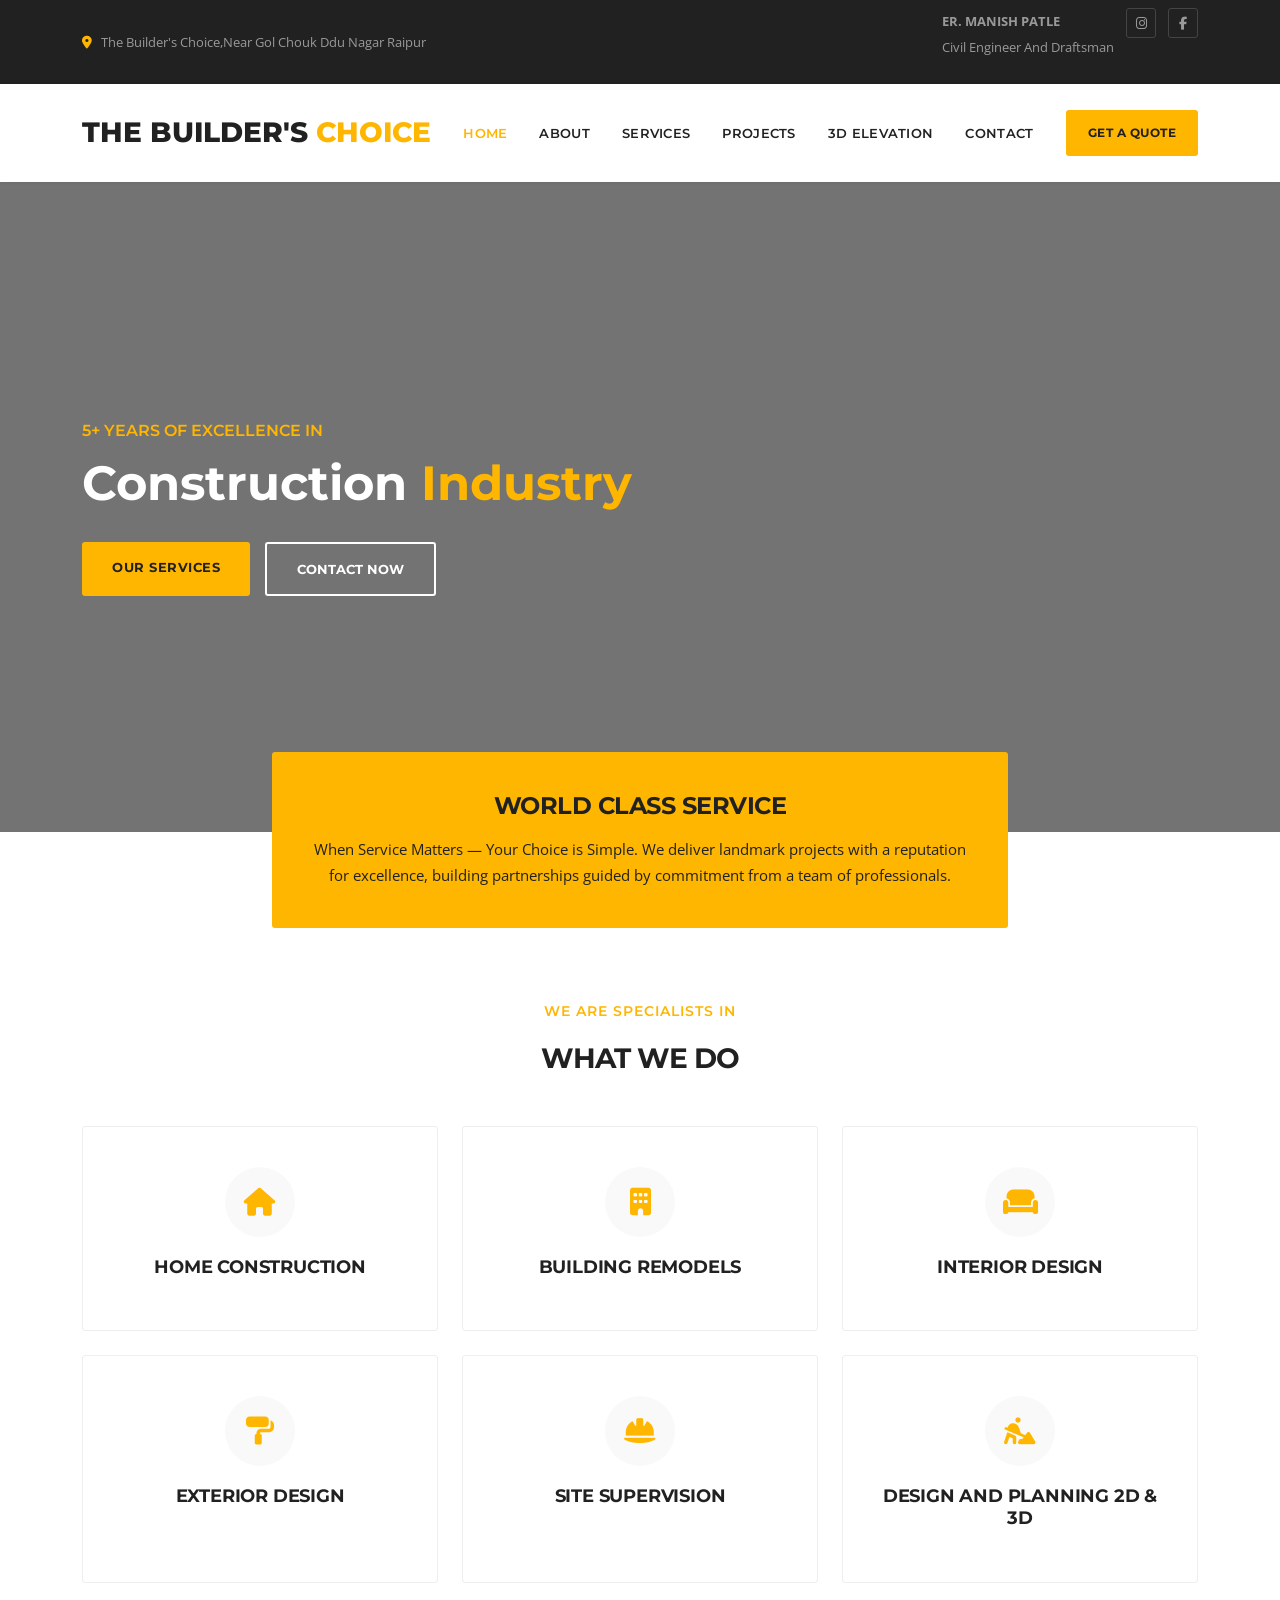
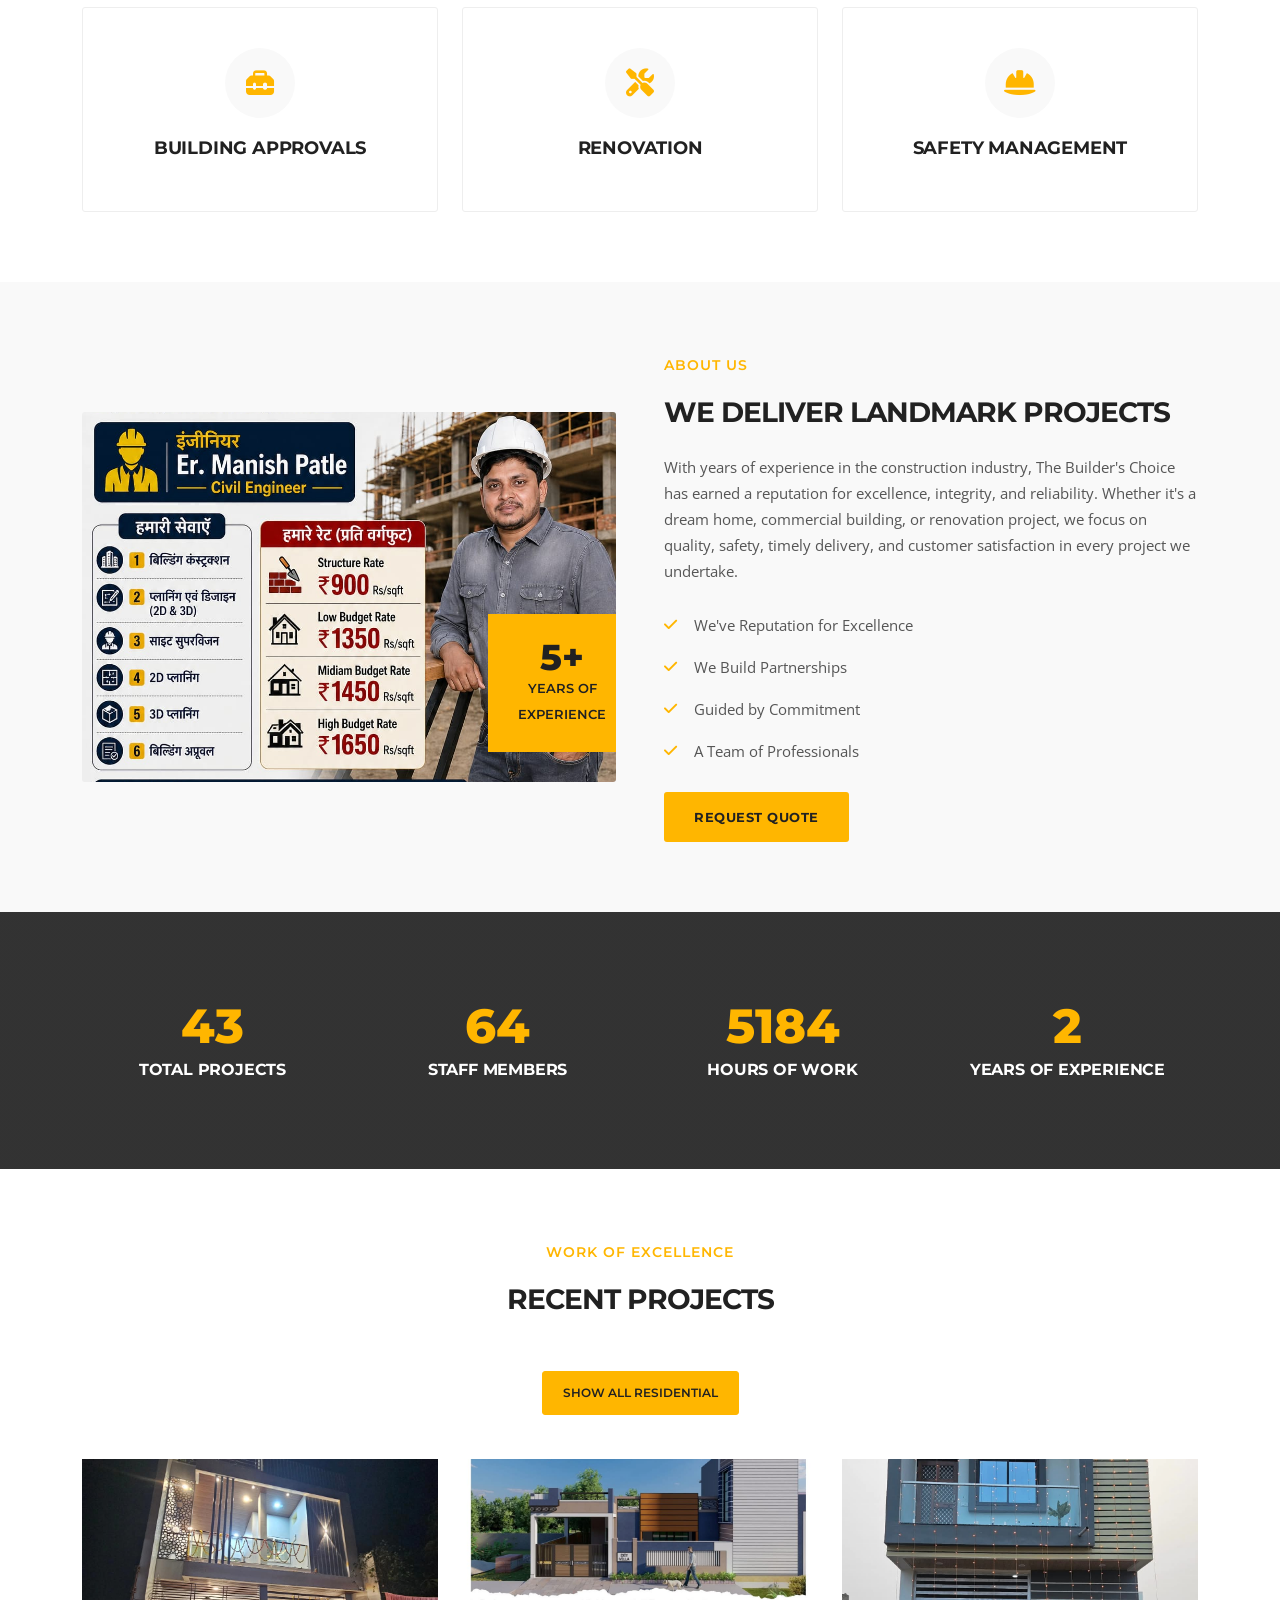
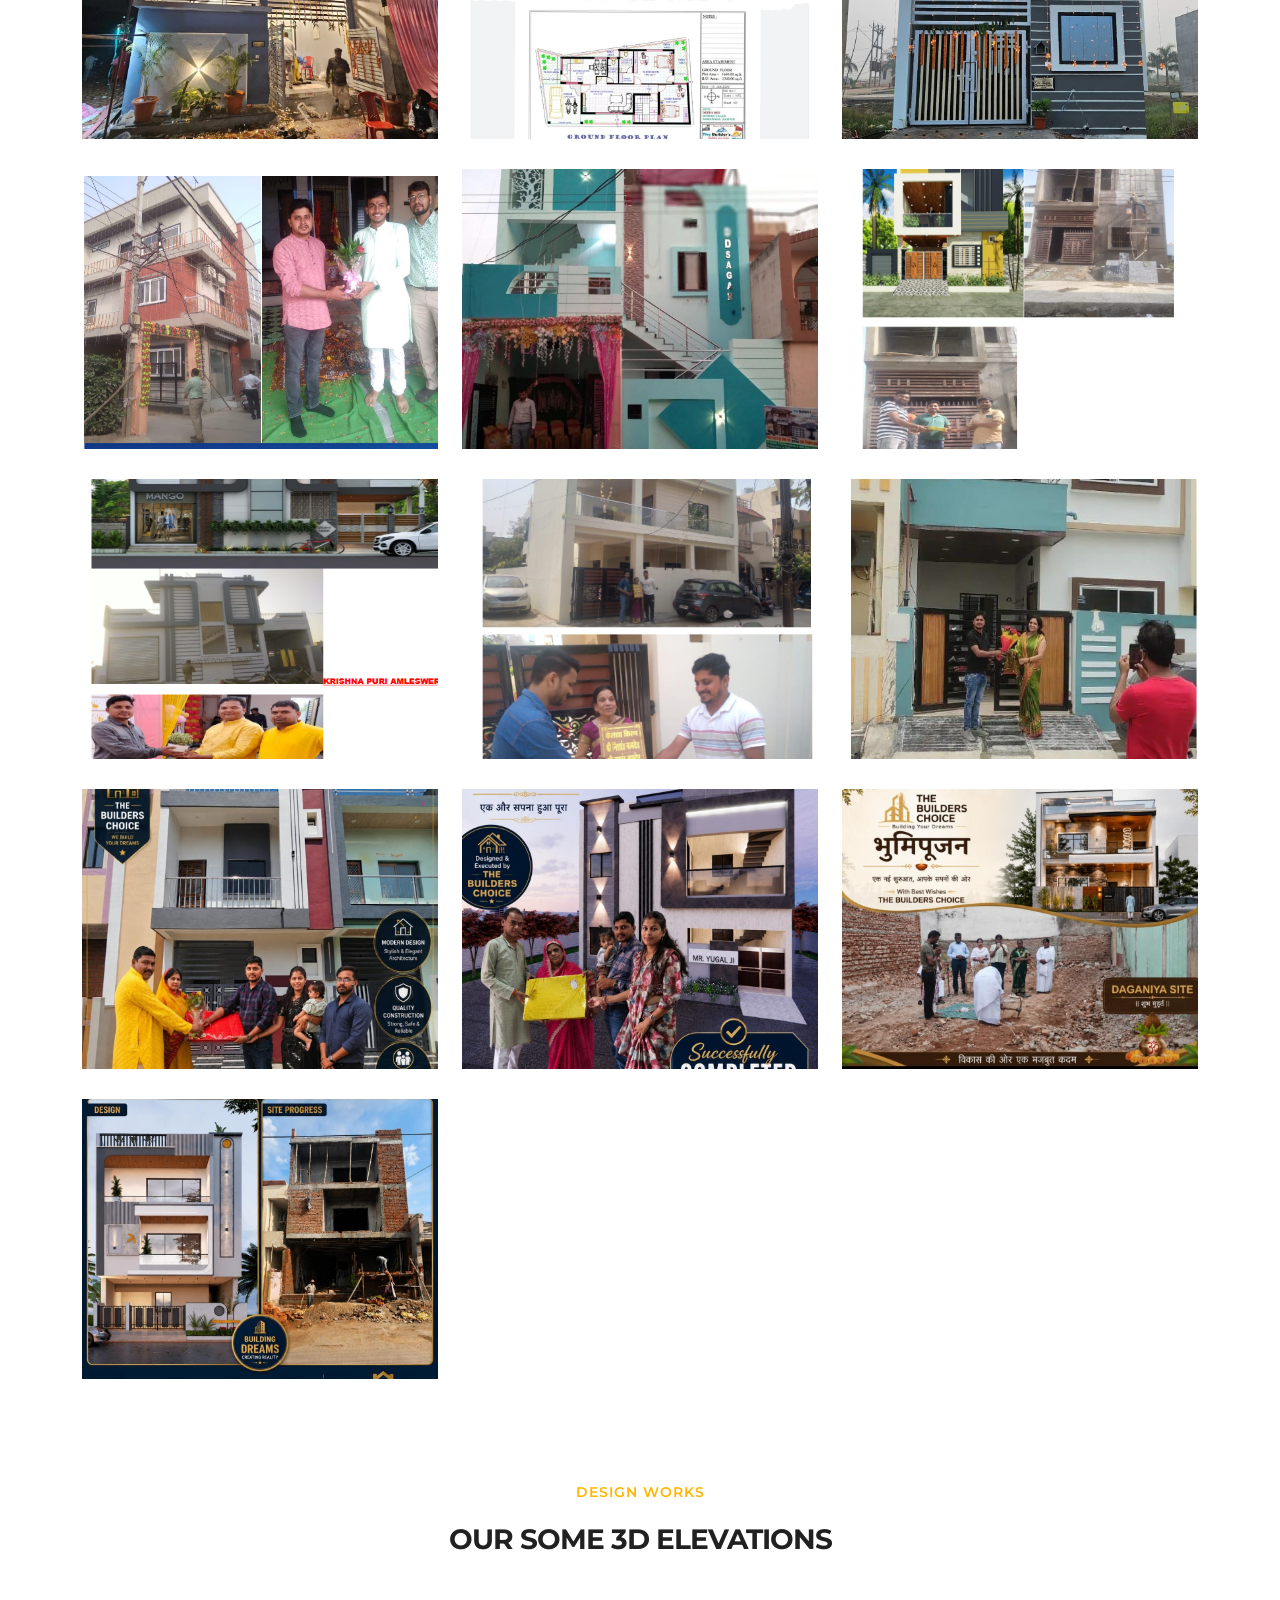
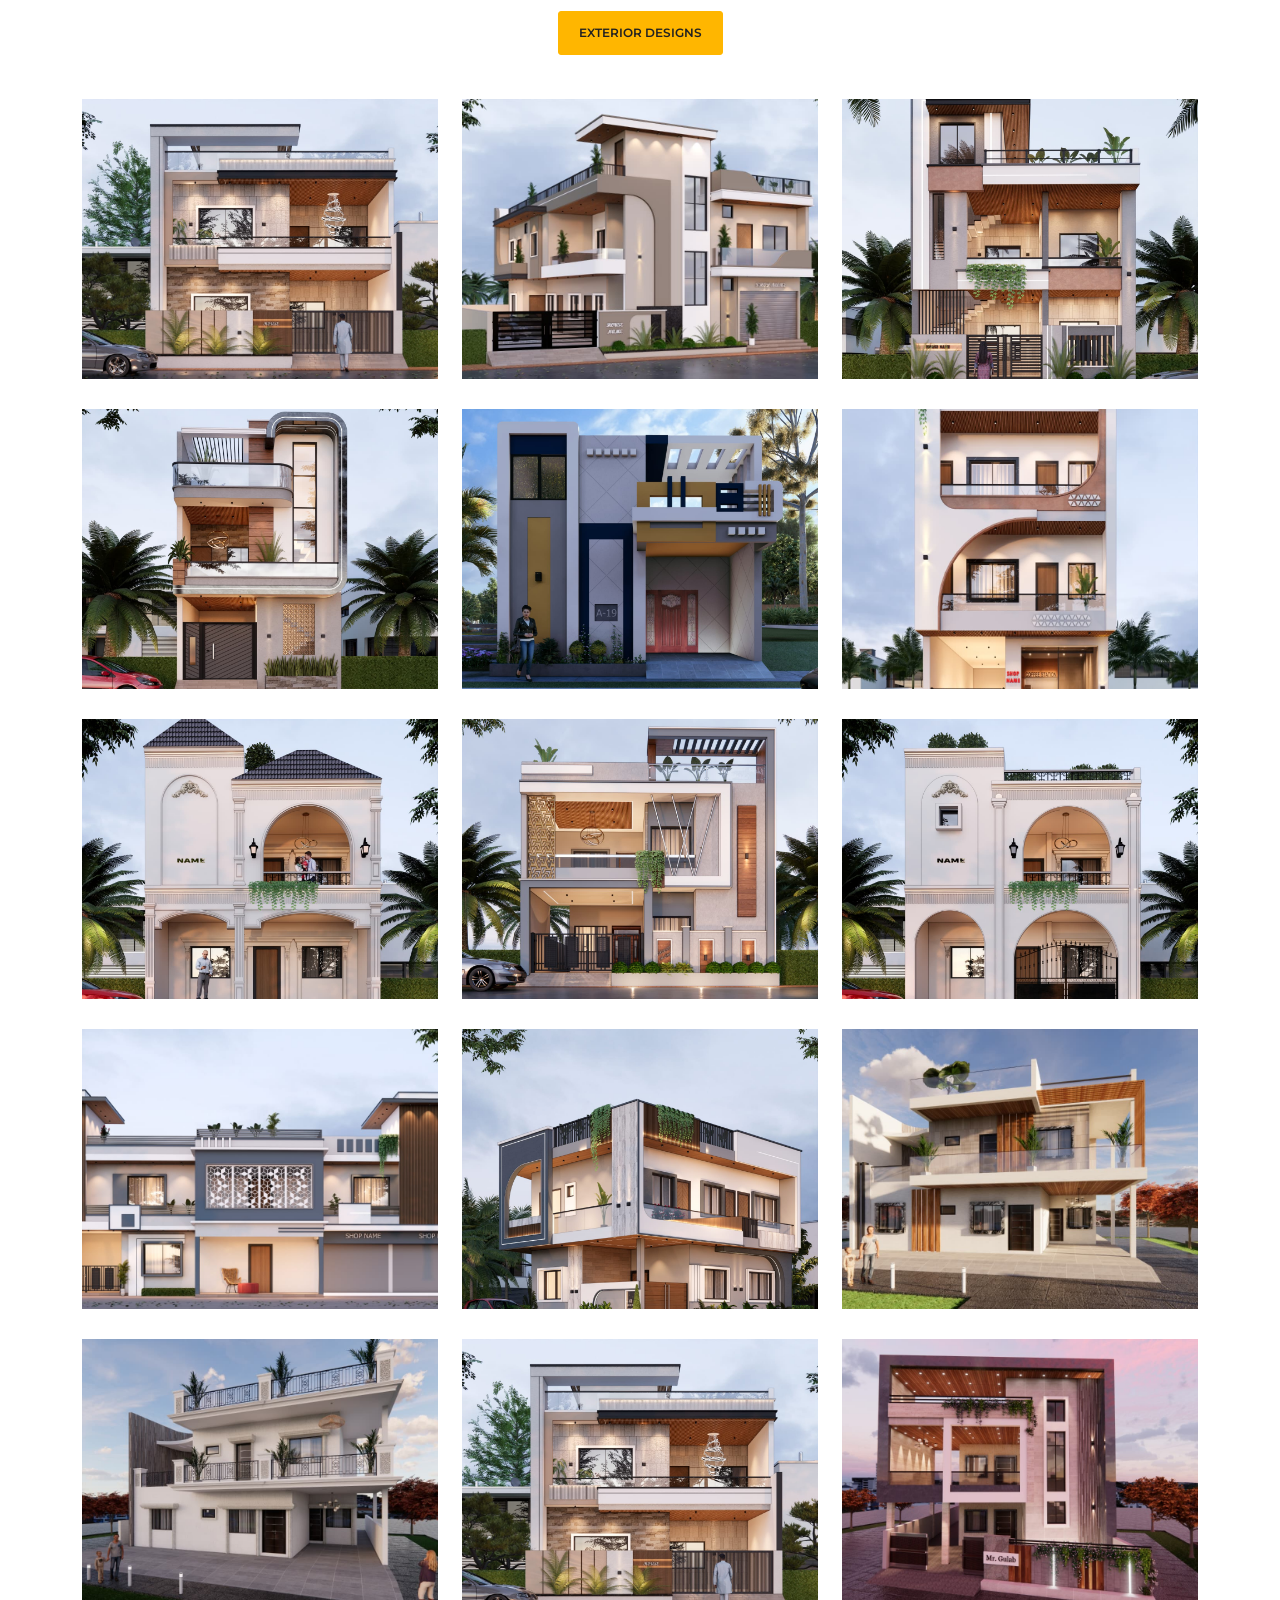
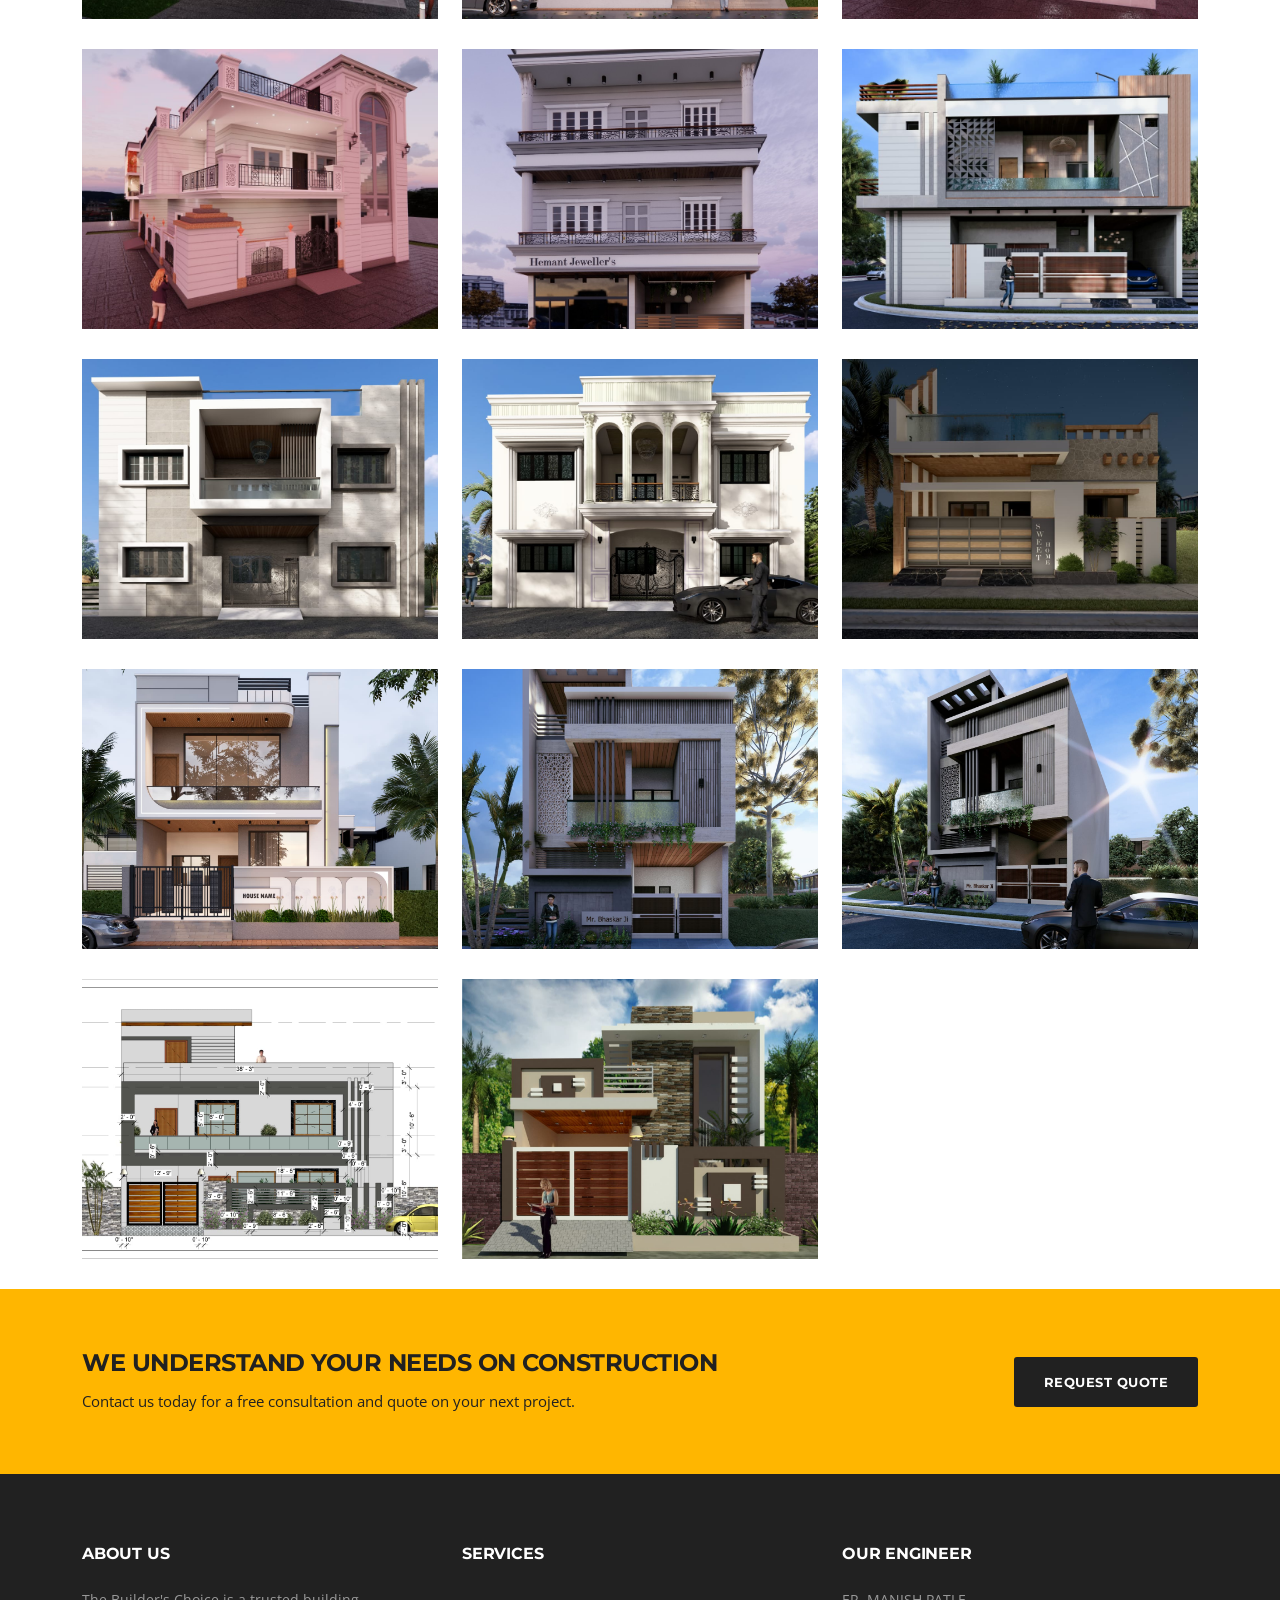
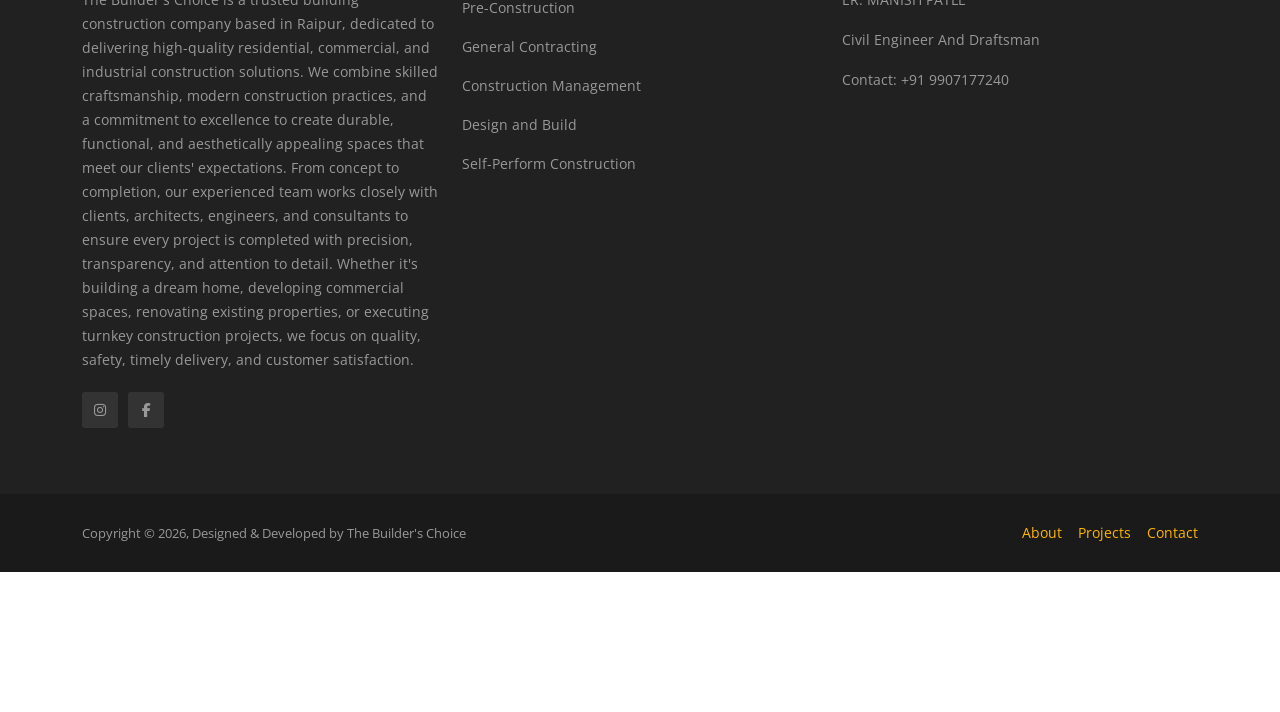
<file: index.html>
<!DOCTYPE html>
<html lang="en">
<head>
  <meta charset="UTF-8">
  <meta name="viewport" content="width=device-width, initial-scale=1.0">
  <meta property="og:site_name" content="The Builder's Choice">
<meta property="og:title" content="The Builder's Choice | Construction Company">
  <title>The Builder's Choice | Trusted Construction & Civil Engineering Company</title>
  <link rel="icon" type="image/png" href="https://content.jdmagicbox.com/comp/raipur-chhattisgarh/x8/9999px771.x771.210914115534.f9x8/catalogue/the-builders-choice-daganiya-raipur-chhattisgarh-construction-companies-os7mpijzam-250.jpg">
  <link href="https://cdn.jsdelivr.net/npm/bootstrap@5.3.3/dist/css/bootstrap.min.css" rel="stylesheet">
  <link href="https://cdnjs.cloudflare.com/ajax/libs/font-awesome/6.5.1/css/all.min.css" rel="stylesheet">
  <link href="css/style.css" rel="stylesheet">
</head>
  <script type="application/ld+json">
{
  "@context": "https://schema.org",
  "@type": "WebSite",
  "name": "The Builder's Choice",
  "alternateName": "The Builder's Choice Construction",
  "url": "https://the-builder-s-choice.vercel.app/"
}
</script>
<body>

  <!-- Top Bar -->
  <div class="top-bar">
    <div class="container">
      <div class="row align-items-center">
        <div class="col-md-6">
          <ul class="top-info">
            <li><i class="fas fa-map-marker-alt"></i> The Builder's Choice,Near Gol Chouk Ddu Nagar Raipur</li>
          </ul>
        </div>
        <div class="col-md-6">
          <ul class="top-social">
            <B><P>ER. MANISH PATLE </B> <br> Civil Engineer And Draftsman  </P>
            <li><a href="https://www.instagram.com/the.builderschoice/"><i class="fab fa-instagram"></i></a></li>
            <li><a href="http://facebook.com/manish.patle.37/"><i class="fab fa-facebook-f"></i></a></li>
          </ul>
        </div>
      </div>
    </div>
  </div>

  <!-- Header -->
  <header class="site-header">
    <nav class="navbar navbar-expand-lg">
      <div class="container">
        <a class="navbar-brand" href="index.html">
          <span class="logo-text">The Builder's<span> Choice</span></span>
        </a>
        <button class="navbar-toggler" type="button" data-bs-toggle="collapse" data-bs-target="#mainNav">
          <i class="fas fa-bars"></i>
        </button>
        <div class="collapse navbar-collapse" id="mainNav">
          <ul class="navbar-nav ms-auto">
            <li class="nav-item"><a class="nav-link active" href="index.html">Home</a></li>
            <li class="nav-item"><a class="nav-link" href="#about">About</a></li>
            <li class="nav-item"><a class="nav-link" href="#services">Services</a></li>
            <li class="nav-item"><a class="nav-link" href="#projects">Projects</a></li>
            <li class="nav-item"><a class="nav-link" href="#Elevations">3D Elevation</a></li>
            <li class="nav-item"><a class="nav-link" href="contact.html">Contact</a></li>
          </ul>
          <div class="header-quote ms-lg-3">
            <a href="contact.html" class="btn-primary-custom">Get A Quote</a>
          </div>
        </div>
      </div>
    </nav>
  </header>

  <!-- Hero Banner -->
  <section class="hero-banner">
    <div class="container">
      <div class="hero-content">
        <p class="subtitle">5+ Years of excellence in</p>
        <h1>Construction <span>Industry</span></h1>
        <div class="hero-buttons">
          <a href="#services" class="btn-primary-custom">Our Services</a>
          <a href="contact.html" class="btn-outline-custom">Contact Now</a>
        </div>
      </div>
    </div>
  </section>

  <!-- Intro Box -->
  <section class="pb-0">
    <div class="container">
      <div class="row">
        <div class="col-lg-8 mx-auto">
          <div class="intro-box text-center">
            <h3>World Class Service</h3>
            <p>When Service Matters — Your Choice is Simple. We deliver landmark projects with a reputation for excellence, building partnerships guided by commitment from a team of professionals.</p>
          </div>
        </div>
      </div>
    </div>
  </section>

  <!-- Services -->
  <section id="services" class="section-padding">
    <div class="container">
      <div class="section-title">
        <p class="subtitle">We Are Specialists In</p>
        <h2>What We Do</h2>
      </div>
      <div class="row g-4">
        <div class="col-md-6 col-lg-4">
          <div class="service-item">
            <div class="service-icon"><i class="fas fa-home"></i></div>
            <h4>Home Construction</h4>
          </div>
        </div>
        <div class="col-md-6 col-lg-4">
          <div class="service-item">
            <div class="service-icon"><i class="fas fa-building"></i></div>
            <h4>Building Remodels</h4>
          </div>
        </div>
        <div class="col-md-6 col-lg-4">
          <div class="service-item">
            <div class="service-icon"><i class="fas fa-couch"></i></div>
            <h4>Interior Design</h4>
          </div>
        </div>
        <div class="col-md-6 col-lg-4">
          <div class="service-item">
            <div class="service-icon"><i class="fas fa-paint-roller"></i></div>
            <h4>Exterior Design</h4>
          </div>
        </div>
        <div class="col-md-6 col-lg-4">
          <div class="service-item">
            <div class="service-icon"><i class="fa-solid fa-helmet-safety"></i></div>
            <h4>Site Supervision</h4>
          </div>
        </div>
        <div class="col-md-6 col-lg-4">
          <div class="service-item">
            <div class="service-icon"><i class="fa-solid fa-person-digging"></i></div>
            <h4>Design And Planning 2D & 3D</h4>
          </div>
        </div>
        <div class="col-md-6 col-lg-4">
          <div class="service-item">
            <div class="service-icon"><i class="fa-solid fa-toolbox"></i></div>
            <h4>Building Approvals</h4>
          </div>
        </div>
        <div class="col-md-6 col-lg-4">
          <div class="service-item">
            <div class="service-icon"><i class="fas fa-tools"></i></div>
            <h4>Renovation</h4>
          </div>
        </div>
        <div class="col-md-6 col-lg-4">
          <div class="service-item">
            <div class="service-icon"><i class="fas fa-hard-hat"></i></div>
            <h4>Safety Management</h4>
          </div>
        </div>
      </div>
    </div>
  </section>

  <!-- About -->
  <section id="about" class="section-padding solid-bg">
    <div class="container">
      <div class="row align-items-center g-5">
        <div class="col-lg-6">
          <div class="about-img">
            <img src="Images\site.jpeg" alt="About the Builder's Choice">
            <div class="experience-badge">
              <span class="number">5+</span>
              <span class="text">Years of<br>Experience</span>
            </div>
          </div>
        </div>
        <div class="col-lg-6">
          <div class="section-title text-start mb-4">
            <p class="subtitle">About Us</p>
            <h2>We Deliver Landmark Projects</h2>
          </div>
          <p>With years of experience in the construction industry, The Builder's Choice has earned a reputation for excellence, integrity, and reliability. Whether it's a dream home, commercial building, or renovation project, we focus on quality, safety, timely delivery, and customer satisfaction in every project we undertake.</p>
          <ul class="about-list">
            <li>We've Reputation for Excellence</li>
            <li>We Build Partnerships</li>
            <li>Guided by Commitment</li>
            <li>A Team of Professionals</li>
          </ul>
          <a href="contact.html" class="btn-primary-custom">Request Quote</a>
        </div>
      </div>
    </div>
  </section>

  <!-- Stats -->
  <section class="stats-section">
    <div class="container">
      <div class="row">
        <div class="col-6 col-md-3">
          <div class="stat-item">
            <div class="counter" data-count="100++">0</div>
            <h4>Total Projects</h4>
          </div>
        </div>
        <div class="col-6 col-md-3">
          <div class="stat-item">
            <div class="counter" data-count="150++">0</div>
            <h4>Staff Members</h4>
          </div>
        </div>
        <div class="col-6 col-md-3">
          <div class="stat-item">
            <div class="counter" data-count="12000">0</div>
            <h4>Hours of Work</h4>
          </div>
        </div>
         <div class="col-6 col-md-3">
          <div class="stat-item">
            <div class="counter" data-count="5+">0</div>
            <h4>Years Of Experience</h4>
          </div>
        </div>
      </div>
    </div>
  </section>

  <!-- Projects -->
  <section id="projects" class="section-padding">
    <div class="container">
      <div class="section-title">
        <p class="subtitle">Work of Excellence</p>
        <h2>Recent Projects</h2>
      </div>
      <div class="project-filters">
        <button class="active" data-filter="all">Show All Residential</button>
      </div>
      <div class="row">
        <div class="col-md-6 col-lg-4 project-item" data-category="commercial">
          <img src="Images\photo1.jpeg" alt="Capital Teltway Building">
          <div class="project-overlay">
            <h4>Site : Daldal Seioni Raipur</h4>
            <span>Commercial, Interiors</span>
          </div>
        </div>
        <div class="col-md-6 col-lg-4 project-item" data-category="healthcare">
          <img src="Images\photo2.jpeg" alt="Site : Doomertalab Raipur">
          <div class="project-overlay">
            <h4>Site : Doomertalab Raipur</h4>
            <span>Attractive Full Map And Work </span>
          </div>
        </div>
        <div class="col-md-6 col-lg-4 project-item" data-category="government">
          <img src="Images\photo3.jpeg" alt="Site : Maruti 7 Wonder City Raipur">
          <div class="project-overlay">
            <h4>Site : Maruti 7 wonder City Raipur</h4>
            <span>Self Made</span>
          </div>
        </div>
        <div class="col-md-6 col-lg-4 project-item" data-category="infrastructure">
          <img src="Images\photo4.png" alt="Site : Sector 2 DDU Nagar Raipur">
          <div class="project-overlay">
            <h4>Site : Sector 2 DDU Nagar Raipur</h4>
            <span>Infrastructure</span>
          </div>
        </div>
        <div class="col-md-6 col-lg-4 project-item" data-category="infrastructure">
          <img src="Images\photo5.jpeg" alt="Site : ">
          <div class="project-overlay">
            <h4>Site : Kota</h4>
            <span>Committed Site</span>
          </div>
        </div>
        <div class="col-md-6 col-lg-4 project-item" data-category="residential">
          <img src="Images\photo6.png" alt="Site : Dumar Talab Raipur">
          <div class="project-overlay">
            <h4>Site : Dumar Talab Raipur</h4>
            <span>Residential</span>
          </div>
        </div>
        <div class="col-md-6 col-lg-4 project-item" data-category="residential">
          <img src="Images\photo7.png" alt="Site : Krishna Puri Amleshwar Raipur">
          <div class="project-overlay">
            <h4>Site : Krishna Puri Amleshwar Raipur</h4>
            <span>Outstanding</span>
          </div>
        </div>
        <div class="col-md-6 col-lg-4 project-item" data-category="residential">
          <img src="Images\photo8.png" alt="Site : Vinayak Vihar DDU Nagar Raipur">
          <div class="project-overlay">
            <h4>Site : Vinayak Vihar DDU Nagar Raipur</h4>
            <span>Completed Before Time </span>
          </div>
        </div>
         <div class="col-md-6 col-lg-4 project-item" data-category="residential">
          <img src="Images\photo9.png" alt="Site : Bhatagaon Raipur">
          <div class="project-overlay">
            <h4>Site : Bhatagaon Raipur</h4>
            <span>Happy Clients</span>
          </div>
        </div>
        <div class="col-md-6 col-lg-4 project-item" data-category="residential">
          <img src="Images\photo10.jpeg" alt="Site : 7 Wonder City, Amleshwer">
          <div class="project-overlay">
            <h4>Site : 7 Wonder City, Amleshwer</h4>
            <span>Modern Design</span>
          </div>
        </div>
        <div class="col-md-6 col-lg-4 project-item" data-category="residential">
          <img src="Images\photo11.jpeg" alt="Site : Changorabhata">
          <div class="project-overlay">
            <h4>Site : Changorabhata</h4>
            <span>Stylish Architecture</span>
          </div>
        </div>
        <div class="col-md-6 col-lg-4 project-item" data-category="residential">
          <img src="Images\photo12.jpeg" alt="Site : Daganiya Raipur">
          <div class="project-overlay">
            <h4>Site : Daganiya Raipur</h4>
            <span>With Best Wishes</span>
          </div>
        </div>
        <div class="col-md-6 col-lg-4 project-item" data-category="residential">
          <img src="Images\photo13.jpeg" alt="Site : Ekta Nagar, Gudiyari Raipur">
          <div class="project-overlay">
            <h4>Site : Ekta Nagar, Gudiyari Raipur</h4>
            <span>Running Site</span>
          </div>
        </div>
      </div>
    </div>
<!-- Our Some 3D Elevations -->
  <section id="Elevations" class="section-padding">
    <div class="container">
      <div class="section-title">
        <p class="subtitle">Design Works</p>
        <h2>Our Some 3D Elevations</h2>
      </div>
      <div class="project-filters">
        <button class="active" data-filter="all">Exterior Designs</button>
      </div>
      <div class="row">
        <div class="col-md-6 col-lg-4 project-item" data-category="commercial">
          <img src="Images\Elevation1.jpeg" alt="Building">
          <div class="project-overlay">
          </div>
        </div>
        <div class="col-md-6 col-lg-4 project-item" data-category="commercial">
          <img src="Images\Elevation2.jpeg" alt="Building">
          <div class="project-overlay">
          </div>
        </div>
        <div class="col-md-6 col-lg-4 project-item" data-category="commercial">
          <img src="Images\Elevation3.jpeg" alt="Building">
          <div class="project-overlay">
          </div>
        </div>
        <div class="col-md-6 col-lg-4 project-item" data-category="commercial">
          <img src="Images\Elevation4.jpeg" alt="Building">
          <div class="project-overlay">
          </div>
        </div>
        <div class="col-md-6 col-lg-4 project-item" data-category="commercial">
          <img src="Images\Elevation5.jpeg" alt="Building">
          <div class="project-overlay">
          </div>
        </div>
        <div class="col-md-6 col-lg-4 project-item" data-category="commercial">
          <img src="Images\Elevation6.jpeg" alt="Building">
          <div class="project-overlay">
          </div>
        </div>
        <div class="col-md-6 col-lg-4 project-item" data-category="commercial">
          <img src="Images\Elevation7.jpeg" alt="Building">
          <div class="project-overlay">
          </div>
        </div>
        <div class="col-md-6 col-lg-4 project-item" data-category="commercial">
          <img src="Images\Elevation8.jpeg" alt="Building">
          <div class="project-overlay">
          </div>
        </div>
        <div class="col-md-6 col-lg-4 project-item" data-category="commercial">
          <img src="Images\Elevation9.jpeg" alt="Building">
          <div class="project-overlay">
          </div>
        </div>
        <div class="col-md-6 col-lg-4 project-item" data-category="commercial">
          <img src="Images\Elevation10.jpeg" alt="Building">
          <div class="project-overlay">
          </div>
        </div>
        <div class="col-md-6 col-lg-4 project-item" data-category="commercial">
          <img src="Images\Elevation11.jpeg" alt="Building">
          <div class="project-overlay">
          </div>
        </div>
        <div class="col-md-6 col-lg-4 project-item" data-category="commercial">
          <img src="Images\Elevation12.jpeg" alt="Building">
          <div class="project-overlay">
          </div>
        </div>
        <div class="col-md-6 col-lg-4 project-item" data-category="commercial">
          <img src="Images\Elevation13.jpeg" alt="Building">
          <div class="project-overlay">
          </div>
        </div>
        <div class="col-md-6 col-lg-4 project-item" data-category="commercial">
          <img src="Images\Elevation1.jpeg" alt="Building">
          <div class="project-overlay">
          </div>
        </div>
        <div class="col-md-6 col-lg-4 project-item" data-category="commercial">
          <img src="Images\Elevation15.jpeg" alt="Building">
          <div class="project-overlay">
          </div>
        </div>
        <div class="col-md-6 col-lg-4 project-item" data-category="commercial">
          <img src="Images\Elevation16.jpeg" alt="Building">
          <div class="project-overlay">
          </div>
        </div>
        <div class="col-md-6 col-lg-4 project-item" data-category="commercial">
          <img src="Images\Elevation17.jpeg" alt="Building">
          <div class="project-overlay">
          </div>
        </div>
        <div class="col-md-6 col-lg-4 project-item" data-category="commercial">
          <img src="Images\Elevation18.jpeg" alt="Building">
          <div class="project-overlay">
          </div>
        </div>
        <div class="col-md-6 col-lg-4 project-item" data-category="commercial">
          <img src="Images\Elevation19.jpeg" alt="Building">
          <div class="project-overlay">
          </div>
        </div>
        <div class="col-md-6 col-lg-4 project-item" data-category="commercial">
          <img src="Images\Elevation20.jpeg" alt="Building">
          <div class="project-overlay">
          </div>
        </div>
        <div class="col-md-6 col-lg-4 project-item" data-category="commercial">
          <img src="Images\Elevation21.jpeg" alt="Building">
          <div class="project-overlay">
          </div>
        </div>
        <div class="col-md-6 col-lg-4 project-item" data-category="commercial">
          <img src="Images\Elevation22.jpeg" alt="Building">
          <div class="project-overlay">
          </div>
        </div>
        <div class="col-md-6 col-lg-4 project-item" data-category="commercial">
          <img src="Images\Elevation23.jpeg" alt="Building">
          <div class="project-overlay">
          </div>
        </div>
        <div class="col-md-6 col-lg-4 project-item" data-category="commercial">
          <img src="Images\Elevation24.jpeg" alt="Building">
          <div class="project-overlay">
          </div>
        </div>
        <div class="col-md-6 col-lg-4 project-item" data-category="commercial">
          <img src="Images\Elevation25.jpeg" alt="Building">
          <div class="project-overlay">
          </div>
        </div>
        <div class="col-md-6 col-lg-4 project-item" data-category="commercial">
          <img src="Images\Elevation26.jpeg" alt="Building">
          <div class="project-overlay">
          </div>
        </div>
        </div>
        </div>
  <!--
  Testimonials
  < id="testimonials" class="section-padding solid-bg">
    <div class="container">
      <div class="section-title">
        <p class="subtitle">Testimonials</p>
        <h2>What Clients Say</h2>
      </div>
      <div class="row g-4">
        <div class="col-md-4">
          <div class="testimonial-item">
            <div class="quote-icon"><i class="fas fa-quote-left"></i></div>
            <p>Question ran over her cheek When she reached the first hills of the Italic Mountains, she had a last view back on the skyline of her hometown.</p>
            <div class="testimonial-author">
              <img src="https://images.unsplash.com/photo-1560250097-0b93528c311a?w=120&q=80" alt="Gabriel Denis">
              <div>
                <h5>Gabriel Denis</h5>
                <span>Chairman, OKT</span>
              </div>
            </div>
          </div>
        </div>
        <div class="col-md-4">
          <div class="testimonial-item">
            <div class="quote-icon"><i class="fas fa-quote-left"></i></div>
            <p>Lorem ipsum dolor sit amet, consectetur adipisicing elit, sed do eiusmod tempor inci done idunt ut labore et dolore magna aliqua.</p>
            <div class="testimonial-author">
              <img src="https://images.unsplash.com/photo-1472099645785-5658abf4ff4e?w=120&q=80" alt="Weldon Cash">
              <div>
                <h5>Weldon Cash</h5>
                <span>CFO, First Choice</span>
              </div>
            </div>
          </div>
        </div>
        <div class="col-md-4">
          <div class="testimonial-item">
            <div class="quote-icon"><i class="fas fa-quote-left"></i></div>
            <p>Ut enim ad minim veniam, quis nostrud exercitation ullamco laboris nisi ut commodo consequat. Duis aute irure dolor in reprehenderit.</p>
            <div class="testimonial-author">
              <img src="https://images.unsplash.com/photo-1519085360753-af0119f7cbe7?w=120&q=80" alt="Minter Puchan">
              <div>
                <h5>Minter Puchan</h5>
                <span>Director, AKT</span>
              </div>
            </div>
          </div>
        </div>
      </div>
    </div>
  -->

  <!-- CTA -->
  <section class="cta-section">
    <div class="container">
      <div class="row align-items-center">
        <div class="col-lg-8">
          <h3>We understand your needs on construction</h3>
          <p>Contact us today for a free consultation and quote on your next project.</p>
        </div>
        <div class="col-lg-4 text-lg-end mt-3 mt-lg-0">
          <a href="contact.html" class="btn-primary-custom" style="background:#212121;color:#fff;">Request Quote</a>
        </div>
      </div>
    </div>
  </section>

  <!-- Footer -->
  <footer class="site-footer">
    <div class="container">
      <div class="row g-4">
        <div class="col-lg-4">
          <div class="footer-widget">
            <h4>About Us</h4>
            <p>The Builder's Choice is a trusted building construction company based in Raipur, dedicated to delivering high-quality residential, commercial, and industrial construction solutions. We combine skilled craftsmanship, modern construction practices, and a commitment to excellence to create durable, functional, and aesthetically appealing spaces that meet our clients' expectations.

From concept to completion, our experienced team works closely with clients, architects, engineers, and consultants to ensure every project is completed with precision, transparency, and attention to detail. Whether it's building a dream home, developing commercial spaces, renovating existing properties, or executing turnkey construction projects, we focus on quality, safety, timely delivery, and customer satisfaction.</p>
            <ul class="footer-social">
              <li><a href="https://www.instagram.com/the.builderschoice/"><i class="fab fa-instagram"></i></a></li>
            <li><a href="http://facebook.com/manish.patle.37/"><i class="fab fa-facebook-f"></i></a></li>
            </ul>
          </div>
        </div>
        <div class="col-lg-4">
          <div class="footer-widget">
            <h4>Services</h4>
            <ul class="footer-links">
              <li><a href="#">Pre-Construction</a></li>
              <li><a href="#">General Contracting</a></li>
              <li><a href="#">Construction Management</a></li>
              <li><a href="#">Design and Build</a></li>
              <li><a href="#">Self-Perform Construction</a></li>
            </ul>
          </div>
        </div>
        <div class="col-lg-4">
          <div class="footer-widget">
            <h4>OUR ENGINEER</h4>
            <ul class="footer-links">
              <P>ER. MANISH PATLE</P>
              <P>Civil Engineer And Draftsman</P>
              <p>Contact: +91 9907177240</p>
            </ul>
          </div>
        </div>
      </div>
    </div>
    <div class="footer-bottom">
      <div class="container">
        <div class="row align-items-center">
          <div class="col-md-6">
            <p class="mb-0">Copyright &copy; 2026, Designed &amp; Developed by The Builder's Choice</p>
          </div>
          <div class="col-md-6 text-md-end">
            <ul class="footer-links d-flex justify-content-md-end gap-3 mb-0">
              <li><a href="#about">About</a></li>
              <li><a href="#projects">Projects</a></li>
              <li><a href="contact.html">Contact</a></li>
            </ul>
          </div>
        </div>
      </div>
    </div>
  </footer>

  <button class="back-to-top" aria-label="Back to top"><i class="fas fa-chevron-up"></i></button>

  <script src="https://cdn.jsdelivr.net/npm/bootstrap@5.3.3/dist/js/bootstrap.bundle.min.js"></script>
  <script src="js/main.js"></script>
</body>
</html>
</file>
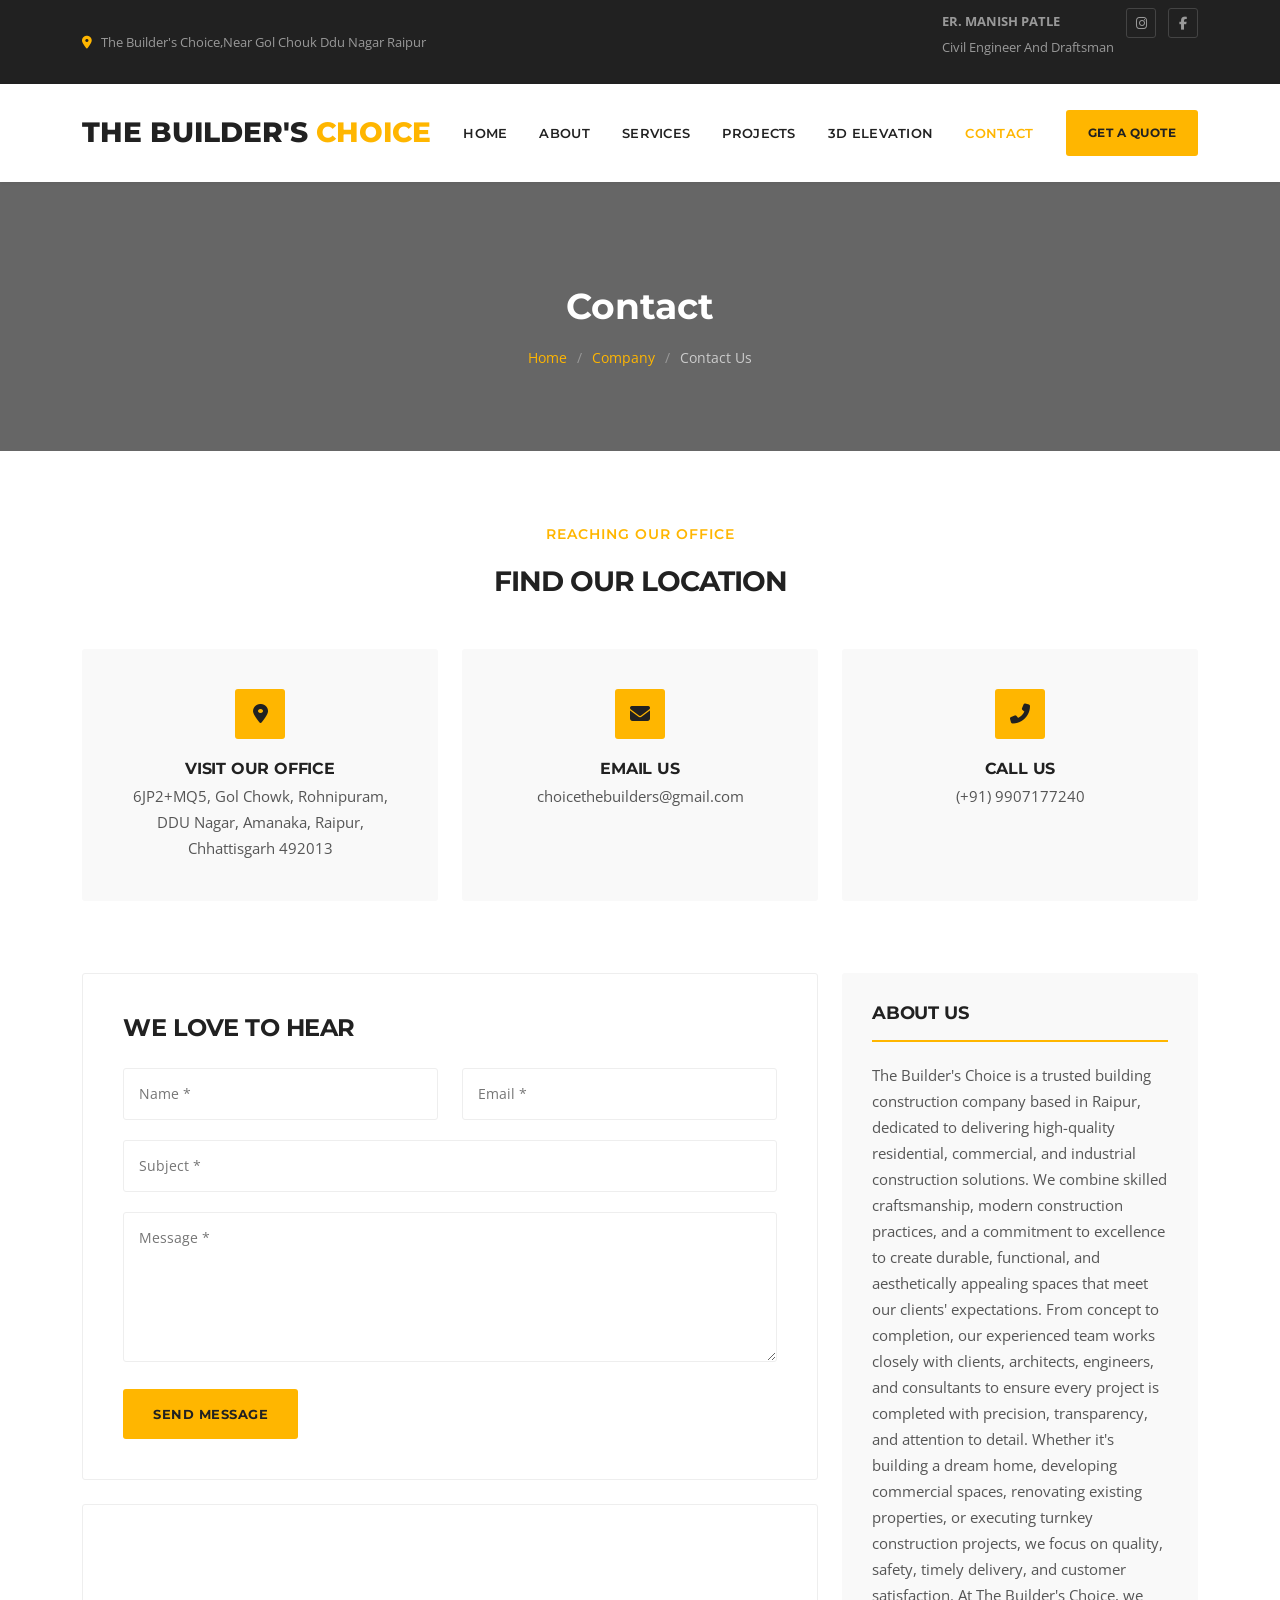
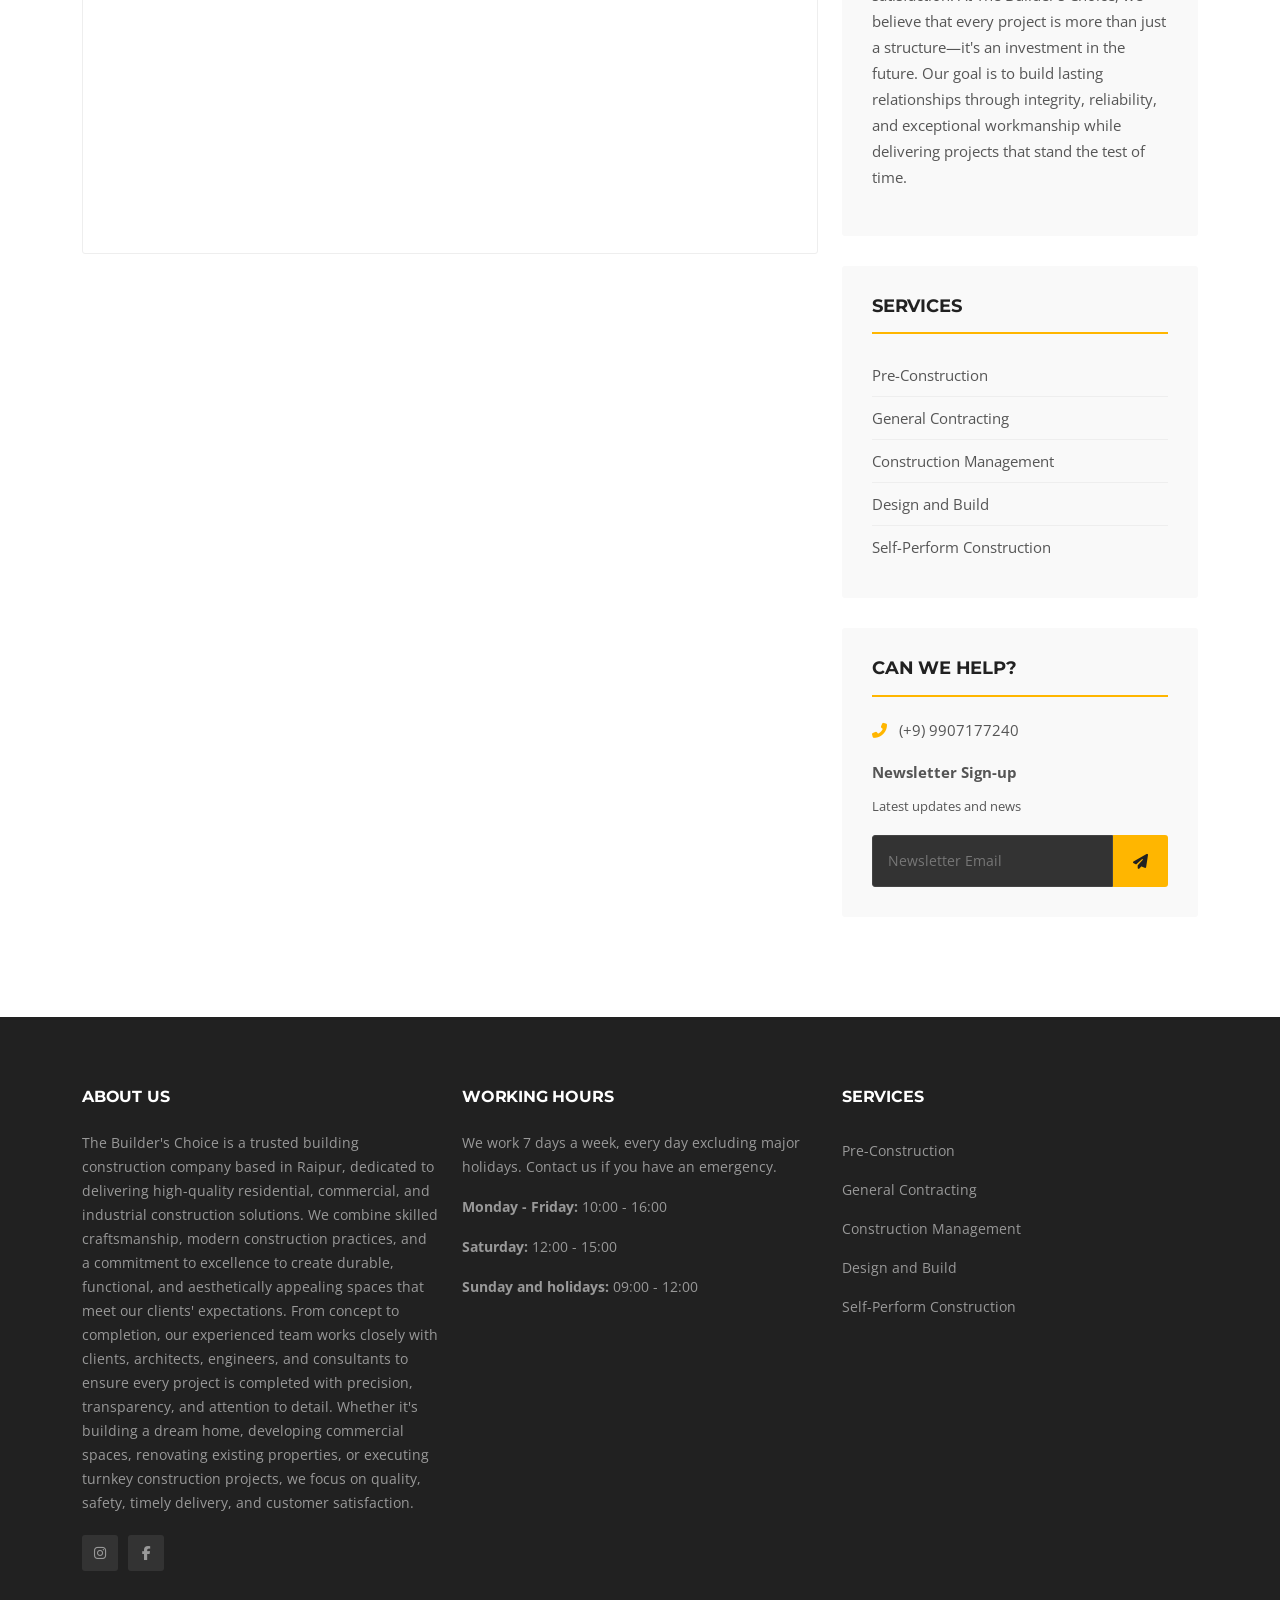
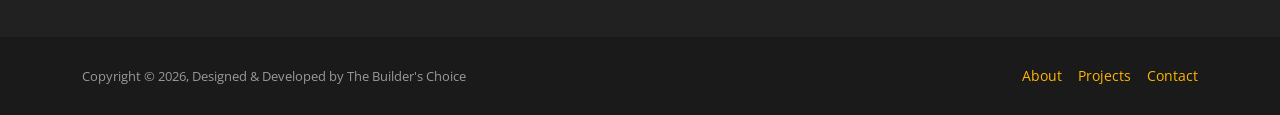
<file: contact.html>
<!DOCTYPE html>
<html lang="en">
<head>
  <meta charset="UTF-8">
  <meta name="viewport" content="width=device-width, initial-scale=1.0">
  <title>The Builder's Choice | Trusted Construction & Civil Engineering Company</title>
  <link rel="icon" type="image/png" href="https://content.jdmagicbox.com/comp/raipur-chhattisgarh/x8/9999px771.x771.210914115534.f9x8/catalogue/the-builders-choice-daganiya-raipur-chhattisgarh-construction-companies-os7mpijzam-250.jpg">
  <link href="https://cdn.jsdelivr.net/npm/bootstrap@5.3.3/dist/css/bootstrap.min.css" rel="stylesheet">
  <link href="https://cdnjs.cloudflare.com/ajax/libs/font-awesome/6.5.1/css/all.min.css" rel="stylesheet">
  <link href="css/style.css" rel="stylesheet">
</head>
<body>

  <!-- Top Bar -->
  <div class="top-bar">
    <div class="container">
      <div class="row align-items-center">
        <div class="col-md-6">
          <ul class="top-info">
            <li><i class="fas fa-map-marker-alt"></i> The Builder's Choice,Near Gol Chouk Ddu Nagar Raipur </li>
          </ul>
        </div>
        <div class="col-md-6">
          <ul class="top-social">
            <B><P>ER. MANISH PATLE </B> <br> Civil Engineer And Draftsman</P>
            <li><a href="https://www.instagram.com/the.builderschoice/"><i class="fab fa-instagram"></i></a></li>
            <li><a href="http://facebook.com/manish.patle.37/"><i class="fab fa-facebook-f"></i></a></li>
          </ul>
        </div>
      </div>
    </div>
  </div>

  <!-- Header -->
  <header class="site-header">
    <nav class="navbar navbar-expand-lg">
      <div class="container">
        <a class="navbar-brand" href="index.html">
          <span class="logo-text">The Builder's <span> Choice</span></span>
        </a>
        <button class="navbar-toggler" type="button" data-bs-toggle="collapse" data-bs-target="#mainNav">
          <i class="fas fa-bars"></i>
        </button>
        <div class="collapse navbar-collapse" id="mainNav">
          <ul class="navbar-nav ms-auto">
            <li class="nav-item"><a class="nav-link" href="index.html">Home</a></li>
            <li class="nav-item"><a class="nav-link" href="index.html#about">About</a></li>
            <li class="nav-item"><a class="nav-link" href="index.html#services">Services</a></li>
            <li class="nav-item"><a class="nav-link" href="index.html#projects">Projects</a></li>
            <li class="nav-item"><a class="nav-link" href="index.html#Elevations">3D Elevation</a></li>
            <li class="nav-item"><a class="nav-link active" href="contact.html">Contact</a></li>
          </ul>
          <div class="header-quote ms-lg-3">
            <a href="contact.html" class="btn-primary-custom">Get A Quote</a>
          </div>
        </div>
      </div>
    </nav>
  </header>

  <!-- Page Banner -->
  <section class="page-banner">
    <div class="container">
      <h1>Contact</h1>
      <ul class="breadcrumb-custom">
        <li><a href="index.html">Home</a></li>
        <li><a href="#">Company</a></li>
        <li>Contact Us</li>
      </ul>
    </div>
  </section>

  <!-- Contact Info Header -->
  <section class="section-padding pb-0">
    <div class="container">
      <div class="section-title">
        <p class="subtitle">Reaching our Office</p>
        <h2>Find Our Location</h2>
      </div>
      <div class="row g-4 mb-5">
        <div class="col-md-4">
          <div class="contact-info-box text-center">
            <div class="contact-info-item flex-column align-items-center">
              <div class="icon"><i class="fas fa-map-marker-alt"></i></div>
              <div>
                <h4>Visit Our Office</h4>
                  <p class="mb-0">6JP2+MQ5, Gol Chowk, Rohnipuram, DDU Nagar, Amanaka, Raipur, Chhattisgarh 492013</p>
              </div>
            </div>
          </div>
        </div>
        <div class="col-md-4">
          <div class="contact-info-box text-center">
            <div class="contact-info-item flex-column align-items-center">
              <div class="icon"><i class="fas fa-envelope"></i></div>
              <div>
                <h4>Email Us</h4>
                <p class="mb-0"><a href="mailto:choicethebuilders@gmail.com">choicethebuilders@gmail.com</a></p>
              </div>
            </div>
          </div>
        </div>
        <div class="col-md-4">
          <div class="contact-info-box text-center">
            <div class="contact-info-item flex-column align-items-center">
              <div class="icon"><i class="fas fa-phone-alt"></i></div>
              <div>
                <h4>Call Us</h4>
                <p class="mb-0"><a href="tel:+919907177240">(+91) 9907177240
                </a></p>
              </div>
            </div>
          </div>
        </div>
      </div>
    </div>
  </section>

  <!-- Contact Form & Sidebar -->
  <section class="section-padding pt-4">
    <div class="container">
      <div class="row g-4">
        <div class="col-lg-8">
          <div class="contact-form-box">
            <h3>We love to hear</h3>
            <form id="contactForm">
              <div class="form-message"></div>
              <div class="row">
                <div class="col-md-6">
                  <input type="text" name="name" class="form-control-custom" placeholder="Name *" required>
                </div>
                <div class="col-md-6">
                  <input type="email" name="email" class="form-control-custom" placeholder="Email *" required>
                </div>
              </div>
              <input type="text" name="subject" class="form-control-custom" placeholder="Subject *" required>
              <textarea name="message" class="form-control-custom" placeholder="Message *" required></textarea>
              <button type="submit" class="btn-primary-custom">Send Message</button>
            </form>
          </div>
          <div class="map-container mt-4">
            <iframe src="https://www.google.com/maps?q=6JP2%2BMQ5%20Gol%20Chowk%20Raipur&output=embed" allowfullscreen loading="lazy" referrerpolicy="no-referrer-when-downgrade" title="Office Location Map"></iframe>
          </div>
        </div>
        <div class="col-lg-4">
          <div class="sidebar-widget">
            <h4>About Us</h4>
            <p>The Builder's Choice is a trusted building construction company based in Raipur, dedicated to delivering high-quality residential, commercial, and industrial construction solutions. We combine skilled craftsmanship, modern construction practices, and a commitment to excellence to create durable, functional, and aesthetically appealing spaces that meet our clients' expectations.

From concept to completion, our experienced team works closely with clients, architects, engineers, and consultants to ensure every project is completed with precision, transparency, and attention to detail. Whether it's building a dream home, developing commercial spaces, renovating existing properties, or executing turnkey construction projects, we focus on quality, safety, timely delivery, and customer satisfaction.

At The Builder's Choice, we believe that every project is more than just a structure—it's an investment in the future. Our goal is to build lasting relationships through integrity, reliability, and exceptional workmanship while delivering projects that stand the test of time.</p>
          </div>
          <div class="sidebar-widget">
            <h4>Services</h4>
            <ul>
              <li><a href="#">Pre-Construction</a></li>
              <li><a href="#">General Contracting</a></li>
              <li><a href="#">Construction Management</a></li>
              <li><a href="#">Design and Build</a></li>
              <li><a href="#">Self-Perform Construction</a></li>
            </ul>
          </div>
          <div class="sidebar-widget">
            <h4>Can We Help?</h4>
            <p><i class="fas fa-phone-alt" style="color:#ffb600;margin-right:8px;"></i> <a href="tel:+9907177240">(+9) 9907177240</a></p>
            <p class="mt-3 mb-2"><strong>Newsletter Sign-up</strong></p>
            <p class="small">Latest updates and news</p>
            <form class="newsletter-form" onsubmit="event.preventDefault(); alert('Thank you for subscribing!');">
              <input type="email" placeholder="Newsletter Email" required>
              <button type="submit"><i class="fas fa-paper-plane"></i></button>
            </form>
          </div>
        </div>
      </div>
    </div>
  </section>

  <!-- Footer -->
  <footer class="site-footer">
    <div class="container">
      <div class="row g-4">
        <div class="col-lg-4">
          <div class="footer-widget">
            <h4>About Us</h4>
            <p>The Builder's Choice is a trusted building construction company based in Raipur, dedicated to delivering high-quality residential, commercial, and industrial construction solutions. We combine skilled craftsmanship, modern construction practices, and a commitment to excellence to create durable, functional, and aesthetically appealing spaces that meet our clients' expectations.

From concept to completion, our experienced team works closely with clients, architects, engineers, and consultants to ensure every project is completed with precision, transparency, and attention to detail. Whether it's building a dream home, developing commercial spaces, renovating existing properties, or executing turnkey construction projects, we focus on quality, safety, timely delivery, and customer satisfaction.</p>
            <ul class="footer-social">
            <li><a href="https://www.instagram.com/the.builderschoice/"><i class="fab fa-instagram"></i></a></li>
            <li><a href="http://facebook.com/manish.patle.37/"><i class="fab fa-facebook-f"></i></a></li>
            </ul>
          </div>
        </div>
        <div class="col-lg-4">
          <div class="footer-widget">
            <h4>Working Hours</h4>
            <p>We work 7 days a week, every day excluding major holidays. Contact us if you have an emergency.</p>
            <p><strong>Monday - Friday:</strong> 10:00 - 16:00</p>
            <p><strong>Saturday:</strong> 12:00 - 15:00</p>
            <p><strong>Sunday and holidays:</strong> 09:00 - 12:00</p>
          </div>
        </div>
        <div class="col-lg-4">
          <div class="footer-widget">
            <h4>Services</h4>
            <ul class="footer-links">
              <li><a href="#">Pre-Construction</a></li>
              <li><a href="#">General Contracting</a></li>
              <li><a href="#">Construction Management</a></li>
              <li><a href="#">Design and Build</a></li>
              <li><a href="#">Self-Perform Construction</a></li>
            </ul>
          </div>
        </div>
      </div>
    </div>
    <div class="footer-bottom">
      <div class="container">
        <div class="row align-items-center">
          <div class="col-md-6">
            <p class="mb-0">Copyright &copy; 2026, Designed &amp; Developed by The Builder's Choice</p>
          </div>
          <div class="col-md-6 text-md-end">
            <ul class="footer-links d-flex justify-content-md-end gap-3 mb-0">
              <li><a href="index.html#about">About</a></li>
              <li><a href="index.html#projects">Projects</a></li>
              <li><a href="contact.html">Contact</a></li>
            </ul>
          </div>
        </div>
      </div>
    </div>
  </footer>

  <button class="back-to-top" aria-label="Back to top"><i class="fas fa-chevron-up"></i></button>

  <script src="https://cdn.jsdelivr.net/npm/bootstrap@5.3.3/dist/js/bootstrap.bundle.min.js"></script>
  <script src="js/main.js"></script>
</body>
</html>
</file>
<file: css/style.css>
/**
 * Constra-inspired Construction Website
 * Theme colors: #ffb600 (primary), #212121 (dark)
 */

@import url('https://fonts.googleapis.com/css2?family=Montserrat:wght@400;500;600;700;800&family=Open+Sans:wght@400;600;700&display=swap');

:root {
  --primary: #ffb600;
  --primary-dark: #e6a400;
  --dark: #212121;
  --text: #555;
  --light-bg: #f9f9f9;
  --border: #eee;
}

* {
  margin: 0;
  padding: 0;
  box-sizing: border-box;
}

html {
  scroll-behavior: smooth;
}

body {
  font-family: 'Open Sans', sans-serif;
  font-size: 15px;
  line-height: 26px;
  color: var(--text);
  background: #fff;
  overflow-x: hidden;
}

h1, h2, h3, h4, h5, h6 {
  font-family: 'Montserrat', sans-serif;
  color: var(--dark);
  font-weight: 700;
}

h1 { font-size: 36px; line-height: 48px; }
h2 { font-size: 28px; line-height: 36px; text-transform: uppercase; letter-spacing: -1px; }
h3 { font-size: 24px; text-transform: uppercase; letter-spacing: -0.5px; margin-bottom: 20px; }
h4 { font-size: 18px; text-transform: uppercase; letter-spacing: -0.2px; }

a {
  color: inherit;
  text-decoration: none;
  transition: 0.2s ease;
}

a:hover { color: var(--primary); }

.section-padding { padding: 70px 0; }
.solid-bg { background: var(--light-bg); }

.section-title {
  text-align: center;
  margin-bottom: 50px;
}

.section-title h2 {
  margin-bottom: 8px;
}

.section-title .subtitle {
  color: var(--primary);
  font-family: 'Montserrat', sans-serif;
  font-weight: 600;
  text-transform: uppercase;
  font-size: 14px;
  letter-spacing: 1px;
}

/* Buttons */
.btn-primary-custom {
  background: var(--primary);
  color: var(--dark);
  border: none;
  padding: 12px 30px;
  font-family: 'Montserrat', sans-serif;
  font-weight: 700;
  text-transform: uppercase;
  font-size: 13px;
  letter-spacing: 0.5px;
  border-radius: 3px;
  transition: 0.3s;
  display: inline-block;
}

.btn-primary-custom:hover {
  background: var(--dark);
  color: #fff;
}

.btn-outline-custom {
  background: transparent;
  color: #fff;
  border: 2px solid #fff;
  padding: 12px 30px;
  font-family: 'Montserrat', sans-serif;
  font-weight: 700;
  text-transform: uppercase;
  font-size: 13px;
  border-radius: 3px;
  transition: 0.3s;
  display: inline-block;
}

.btn-outline-custom:hover {
  background: var(--primary);
  border-color: var(--primary);
  color: var(--dark);
}

/* Top Bar */
.top-bar {
  background: var(--dark);
  color: #999;
  font-size: 13px;
  padding: 8px 0;
}

.top-bar a { color: #ccc; }
.top-bar a:hover { color: var(--primary); }

.top-info {
  list-style: none;
  display: flex;
  flex-wrap: wrap;
  gap: 20px;
  margin: 0;
  padding: 0;
}

.top-info li i {
  color: var(--primary);
  margin-right: 6px;
}

.top-social {
  list-style: none;
  display: flex;
  gap: 12px;
  margin: 0;
  padding: 0;
  justify-content: flex-end;
}

.top-social a {
  color: #999;
  width: 30px;
  height: 30px;
  display: flex;
  align-items: center;
  justify-content: center;
  border: 1px solid #444;
  border-radius: 3px;
  font-size: 13px;
}

.top-social a:hover {
  background: var(--primary);
  border-color: var(--primary);
  color: var(--dark);
}

/* Header / Navigation */
.site-header {
  background: #fff;
  box-shadow: 0 1px 3px rgba(0,0,0,0.08);
  position: sticky;
  top: 0;
  z-index: 1000;
}

.site-header.scrolled {
  box-shadow: 0 2px 15px rgba(0,0,0,0.1);
}

.navbar-brand img,
.navbar-brand .logo-text {
  font-family: 'Montserrat', sans-serif;
  font-size: 28px;
  font-weight: 800;
  color: var(--dark);
  text-transform: uppercase;
}

.navbar-brand .logo-text span {
  color: var(--primary);
}

.navbar-nav .nav-link {
  font-family: 'Montserrat', sans-serif;
  font-weight: 600;
  font-size: 13px;
  text-transform: uppercase;
  color: var(--dark) !important;
  padding: 28px 16px !important;
  letter-spacing: 0.3px;
}

.navbar-nav .nav-link:hover,
.navbar-nav .nav-link.active {
  color: var(--primary) !important;
}

.navbar-toggler {
  border: none;
  padding: 8px;
}

.navbar-toggler:focus { box-shadow: none; }

.header-quote .btn-primary-custom {
  padding: 10px 22px;
  font-size: 12px;
}

/* Hero Banner */
.hero-banner {
  position: relative;
  min-height: 650px;
  display: flex;
  align-items: center;
  background: linear-gradient(rgba(0,0,0,0.55), rgba(0,0,0,0.55)),
    url('https://images.unsplash.com/photo-1504307651254-35680f356dfd?w=1920&q=80') center/cover no-repeat;
}

.hero-content {
  color: #fff;
  max-width: 700px;
}

.hero-content .subtitle {
  color: var(--primary);
  font-family: 'Montserrat', sans-serif;
  font-weight: 600;
  text-transform: uppercase;
  font-size: 16px;
  margin-bottom: 10px;
}

.hero-content h1 {
  color: #fff;
  font-size: 48px;
  line-height: 58px;
  margin-bottom: 25px;
}

.hero-content h1 span {
  color: var(--primary);
}

.hero-buttons {
  display: flex;
  gap: 15px;
  flex-wrap: wrap;
  margin-top: 30px;
}

/* Intro Box */
.intro-box {
  background: var(--primary);
  padding: 40px;
  margin-top: -80px;
  position: relative;
  z-index: 10;
  border-radius: 3px;
}

.intro-box h3 {
  color: var(--dark);
  margin-bottom: 15px;
}

.intro-box p {
  color: var(--dark);
  margin-bottom: 0;
}

/* Services */
.service-item {
  text-align: center;
  padding: 40px 25px;
  background: #fff;
  border: 1px solid var(--border);
  border-radius: 3px;
  transition: 0.3s;
  height: 100%;
}

.service-item:hover {
  box-shadow: 0 10px 30px rgba(0,0,0,0.1);
  border-color: var(--primary);
  transform: translateY(-5px);
}

.service-icon {
  width: 70px;
  height: 70px;
  background: var(--light-bg);
  border-radius: 50%;
  display: flex;
  align-items: center;
  justify-content: center;
  margin: 0 auto 20px;
  font-size: 28px;
  color: var(--primary);
  transition: 0.3s;
}

.service-item:hover .service-icon {
  background: var(--primary);
  color: var(--dark);
}

.service-item h4 {
  margin-bottom: 12px;
}

/* About Section */
.about-img {
  border-radius: 3px;
  overflow: hidden;
  position: relative;
}

.about-img img {
  width: 100%;
  height: 370px;
  object-fit: cover;
}

.about-img .experience-badge {
  position: absolute;
  bottom: 30px;
  right: -20px;
  background: var(--primary);
  color: var(--dark);
  padding: 25px 30px;
  text-align: center;
  font-family: 'Montserrat', sans-serif;
}

.about-img .experience-badge .number {
  font-size: 36px;
  font-weight: 800;
  display: block;
  line-height: 1;
}

.about-img .experience-badge .text {
  font-size: 13px;
  font-weight: 600;
  text-transform: uppercase;
}

.about-list {
  list-style: none;
  padding: 0;
  margin: 20px 0;
}

.about-list li {
  padding: 8px 0;
  padding-left: 30px;
  position: relative;
}

.about-list li::before {
  content: '\f00c';
  font-family: 'Font Awesome 6 Free';
  font-weight: 900;
  position: absolute;
  left: 0;
  color: var(--primary);
}

/* Stats Counter */
.stats-section {
  background: linear-gradient(rgba(33,33,33,0.92), rgba(33,33,33,0.92)),
    url('https://images.unsplash.com/photo-1541888946425-d81bb19240f5?w=1920&q=80') center/cover fixed;
  color: #fff;
  padding: 70px 0;
}

.stat-item {
  text-align: center;
  padding: 20px;
}

.stat-item .counter {
  font-family: 'Montserrat', sans-serif;
  font-size: 48px;
  font-weight: 800;
  color: var(--primary);
  line-height: 1;
  margin-bottom: 10px;
}

.stat-item h4 {
  color: #fff;
  font-size: 16px;
  margin: 0;
}

/* Projects */
.project-item {
  position: relative;
  overflow: hidden;
  border-radius: 3px;
  margin-bottom: 30px;
}

.project-item img {
  width: 100%;
  height: 280px;
  object-fit: cover;
  transition: 0.5s;
}

.project-item:hover img {
  transform: scale(1.1);
}

.project-overlay {
  position: absolute;
  bottom: 0;
  left: 0;
  right: 0;
  background: linear-gradient(transparent, rgba(0,0,0,0.85));
  padding: 30px 20px 20px;
  color: #fff;
  transform: translateY(20px);
  opacity: 0;
  transition: 0.3s;
}

.project-item:hover .project-overlay {
  transform: translateY(0);
  opacity: 1;
}

.project-overlay h4 {
  color: #fff;
  margin-bottom: 5px;
  font-size: 16px;
}

.project-overlay span {
  color: var(--primary);
  font-size: 13px;
}

.project-filters {
  text-align: center;
  margin-bottom: 40px;
}

.project-filters button {
  background: none;
  border: 1px solid var(--border);
  padding: 8px 20px;
  margin: 4px;
  font-family: 'Montserrat', sans-serif;
  font-size: 12px;
  font-weight: 600;
  text-transform: uppercase;
  cursor: pointer;
  border-radius: 3px;
  transition: 0.3s;
}

.project-filters button.active,
.project-filters button:hover {
  background: var(--primary);
  border-color: var(--primary);
  color: var(--dark);
}

/* Testimonials */
.testimonial-item {
  background: #fff;
  padding: 40px;
  border-radius: 3px;
  border: 1px solid var(--border);
  text-align: center;
  height: 100%;
}

.testimonial-item .quote-icon {
  font-size: 36px;
  color: var(--primary);
  margin-bottom: 20px;
}

.testimonial-item p {
  font-style: italic;
  margin-bottom: 25px;
}

.testimonial-author {
  display: flex;
  align-items: center;
  justify-content: center;
  gap: 15px;
}

.testimonial-author img {
  width: 60px;
  height: 60px;
  border-radius: 50%;
  object-fit: cover;
}

.testimonial-author h5 {
  margin: 0;
  font-size: 16px;
  text-transform: none;
}

.testimonial-author span {
  font-size: 13px;
  color: #999;
}

/* CTA Section */
.cta-section {
  background: var(--primary);
  padding: 60px 0;
}

.cta-section h3 {
  color: var(--dark);
  margin-bottom: 10px;
}

.cta-section p {
  color: var(--dark);
  margin-bottom: 0;
}

/* Page Banner */
.page-banner {
  background: linear-gradient(rgba(0,0,0,0.6), rgba(0,0,0,0.6)),
    url('https://images.unsplash.com/photo-1503387762-592deb58ef4e?w=1920&q=80') center/cover no-repeat;
  padding: 100px 0 80px;
  text-align: center;
  color: #fff;
}

.page-banner h1 {
  color: #fff;
  margin-bottom: 15px;
}

.breadcrumb-custom {
  list-style: none;
  display: flex;
  justify-content: center;
  gap: 10px;
  padding: 0;
  margin: 0;
  font-size: 14px;
}

.breadcrumb-custom li::after {
  content: '/';
  margin-left: 10px;
  color: #999;
}

.breadcrumb-custom li:last-child::after { display: none; }

.breadcrumb-custom a { color: var(--primary); }
.breadcrumb-custom li:last-child { color: #ccc; }

/* Contact Page */
.contact-info-box {
  background: var(--light-bg);
  padding: 40px;
  border-radius: 3px;
  height: 100%;
}

.contact-info-item {
  display: flex;
  gap: 20px;
  margin-bottom: 30px;
}

.contact-info-item:last-child { margin-bottom: 0; }

.contact-info-item .icon {
  width: 50px;
  height: 50px;
  background: var(--primary);
  color: var(--dark);
  display: flex;
  align-items: center;
  justify-content: center;
  border-radius: 3px;
  font-size: 20px;
  flex-shrink: 0;
}

.contact-info-item h4 {
  margin-bottom: 5px;
  font-size: 16px;
}

.contact-form-box {
  background: #fff;
  padding: 40px;
  border: 1px solid var(--border);
  border-radius: 3px;
}

.contact-form-box h3 {
  margin-bottom: 25px;
}

.form-control-custom {
  width: 100%;
  padding: 12px 15px;
  border: 1px solid var(--border);
  border-radius: 3px;
  font-family: 'Open Sans', sans-serif;
  font-size: 14px;
  margin-bottom: 20px;
  transition: 0.3s;
}

.form-control-custom:focus {
  outline: none;
  border-color: var(--primary);
  box-shadow: 0 0 0 3px rgba(255,182,0,0.15);
}

textarea.form-control-custom {
  min-height: 150px;
  resize: vertical;
}

.map-container {
  border-radius: 3px;
  overflow: hidden;
  height: 350px;
  border: 1px solid var(--border);
}

.map-container iframe {
  width: 100%;
  height: 100%;
  border: 0;
}

.form-message {
  padding: 12px 15px;
  border-radius: 3px;
  margin-bottom: 20px;
  display: none;
}

.form-message.success {
  background: #d4edda;
  color: #155724;
  border: 1px solid #c3e6cb;
  display: block;
}

.form-message.error {
  background: #f8d7da;
  color: #721c24;
  border: 1px solid #f5c6cb;
  display: block;
}

/* Sidebar Widget */
.sidebar-widget {
  background: var(--light-bg);
  padding: 30px;
  margin-bottom: 30px;
  border-radius: 3px;
}

.sidebar-widget h4 {
  margin-bottom: 20px;
  padding-bottom: 15px;
  border-bottom: 2px solid var(--primary);
}

.sidebar-widget ul {
  list-style: none;
  padding: 0;
  margin: 0;
}

.sidebar-widget ul li {
  padding: 8px 0;
  border-bottom: 1px solid var(--border);
}

.sidebar-widget ul li:last-child { border-bottom: none; }

.sidebar-widget ul li a:hover { color: var(--primary); }

.working-hours p {
  margin-bottom: 8px;
  font-size: 14px;
}

.working-hours strong {
  color: var(--dark);
}

/* Footer */
.site-footer {
  background: var(--dark);
  color: #999;
  padding-top: 70px;
}

.footer-widget h4 {
  color: #fff;
  margin-bottom: 25px;
  font-size: 16px;
}

.footer-widget p {
  font-size: 14px;
  line-height: 24px;
}

.footer-links {
  list-style: none;
  padding: 0;
  margin: 0;
}

.footer-links li {
  padding: 6px 0;
}

.footer-links a {
  color: #999;
  font-size: 14px;
}

.footer-links a:hover { color: var(--primary); }

.footer-social {
  list-style: none;
  display: flex;
  gap: 10px;
  padding: 0;
  margin-top: 20px;
}

.footer-social a {
  width: 36px;
  height: 36px;
  background: #333;
  display: flex;
  align-items: center;
  justify-content: center;
  border-radius: 3px;
  color: #999;
  font-size: 14px;
}

.footer-social a:hover {
  background: var(--primary);
  color: var(--dark);
}

.footer-bottom {
  background: #1a1a1a;
  padding: 20px 0;
  margin-top: 50px;
  font-size: 13px;
}

.footer-bottom a { color: var(--primary); }

/* Back to Top */
.back-to-top {
  position: fixed;
  bottom: 30px;
  right: 30px;
  width: 45px;
  height: 45px;
  background: var(--primary);
  color: var(--dark);
  border: none;
  border-radius: 3px;
  font-size: 18px;
  cursor: pointer;
  opacity: 0;
  visibility: hidden;
  transition: 0.3s;
  z-index: 999;
  display: flex;
  align-items: center;
  justify-content: center;
}

.back-to-top.visible {
  opacity: 1;
  visibility: visible;
}

.back-to-top:hover {
  background: var(--dark);
  color: #fff;
}

/* Newsletter */
.newsletter-form {
  display: flex;
  gap: 0;
}

.newsletter-form input {
  flex: 1;
  padding: 12px 15px;
  border: 1px solid #444;
  background: #333;
  color: #fff;
  border-radius: 3px 0 0 3px;
  font-size: 14px;
}

.newsletter-form input::placeholder { color: #777; }

.newsletter-form button {
  background: var(--primary);
  border: none;
  padding: 12px 20px;
  color: var(--dark);
  font-weight: 700;
  border-radius: 0 3px 3px 0;
  cursor: pointer;
  transition: 0.3s;
}

.newsletter-form button:hover {
  background: #fff;
}

/* Responsive */
@media (max-width: 991px) {
  .hero-content h1 { font-size: 36px; line-height: 44px; }
  .intro-box { margin-top: 30px; }
  .navbar-nav .nav-link { padding: 12px 16px !important; }
  .header-quote { margin-top: 10px; margin-bottom: 15px; }
  .about-img .experience-badge { right: 10px; bottom: 10px; }
}

@media (max-width: 767px) {
  .hero-banner { min-height: 500px; }
  .hero-content h1 { font-size: 28px; line-height: 36px; }
  .section-padding { padding: 50px 0; }
  .stat-item .counter { font-size: 36px; }
  .contact-form-box, .contact-info-box { padding: 25px; }
  .top-bar { text-align: center; }
  .top-social { justify-content: center; margin-top: 8px; }
}

/* Drawing and Contract additions */
.drawing-card .small { color: #666; font-size: 14px; }
.drawing-card svg { border-radius: 4px; }
.contract-template { background: #fff; border: 1px solid var(--border); padding: 30px; border-radius: 4px; }
.contract-template h3 { margin-top: 0; }
.contract-actions { text-align: center; margin-top: 18px; }
.contract-note { font-size: 13px; color: #666; margin-top: 10px; }
</file>
